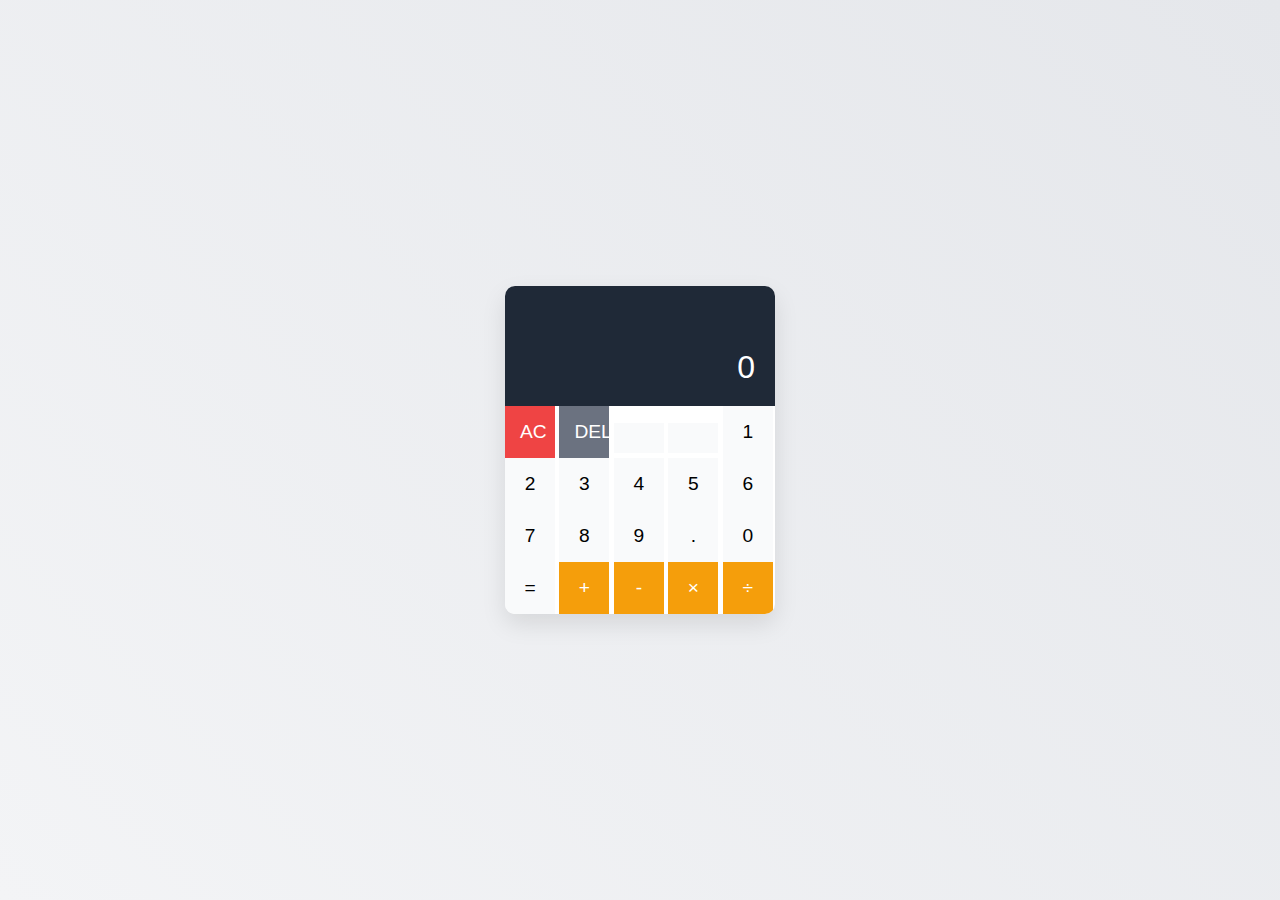
<file: index.html>
<!DOCTYPE html>
<html lang="en">
<head>
    <meta charset="UTF-8">
    <meta name="viewport" content="width=device-width, initial-scale=1.0">
    <title>Simple Calculator</title>
    <link rel="stylesheet" href="style.css">
</head>
<body>
    <div class="calculator">
        <div class="display">
            <div class="previous-operand"></div>
            <div class="current-operand">0</div>
        </div>
        <button class="span-two" data-action="clear">AC</button>
        <button data-action="delete">DEL</button>
        <button data-action="number"></button>
        <button data-action="number"></button>
        <button data-action="number">1</button>
        <button data-action="number">2</button>
        <button data-action="number">3</button>
        <button data-action="number">4</button>
        <button data-action="number">5</button>
        <button data-action="number">6</button>
        <button data-action="number">7</button>
        <button data-action="number">8</button>
        <button data-action="number">9</button>
        <button data-action="number">.</button>
        <button data-action="number">0</button>
        <button class="span-two" data-action="calculate">=</button>
        <button data-action="operation">+</button>
        <button data-action="operation">-</button>
        <button data-action="operation">×</button>
        <button data-action="operation">÷</button>
    </div>
    <script src="calculator.js"></script>
</body>
</html>
</file>
<file: style.css>
body {
    margin: 0;
    padding: 0;
    display: flex;
    justify-content: center;
    align-items: center;
    min-height: 100vh;
    background: linear-gradient(45deg, #f3f4f6, #e5e7eb);
    font-family: 'Segoe UI', Tahoma, Geneva, Verdana, sans-serif;
}

.calculator {
    width: 270px;
    background: #fff;
    border-radius: 10px;
    box-shadow: 0 10px 25px rgba(0, 0, 0, 0.1);
    overflow: hidden;
}

.display {
    padding: 20px;
    text-align: right;
    background: #1f2937;
    color: white;
    min-height: 80px;
    display: flex;
    flex-direction: column;
    justify-content: space-between;
}

.previous-operand {
    font-size: 1rem;
    color: rgba(255, 255, 255, 0.7);
    min-height: 20px;
    word-wrap: break-word;
}

.current-operand {
    font-size: 2rem;
    word-wrap: break-word;
}

.buttons {
    display: grid;
    grid-template-columns: repeat(4, 1fr);
    gap: 0px;
}

button {
    border: none;
    outline: none;
    width: 50px;
    padding: 15px;
    font-size: 1.2rem;
    cursor: pointer;
    background: #f9fafb;
    transition: all 0.2s;
}

button:hover {
    background: #e5e7eb;
}

button:active {
    background: #d1d5db;
}

.span-two {
    grid-column: span 2;
}

[data-action="operation"] {
    background: #f59e0b;
    color: white;
}

[data-action="operation"]:hover {
    background: #d97706;
}

[data-action="operation"]:active {
    background: #b45309;
}

[data-action="clear"] {
    background: #ef4444;
    color: white;
}

[data-action="clear"]:hover {
    background: #dc2626;
}

[data-action="delete"] {
    background: #6b7280;
    color: white;
}

[data-action="delete"]:hover {
    background: #4b5563;
}
</file>
